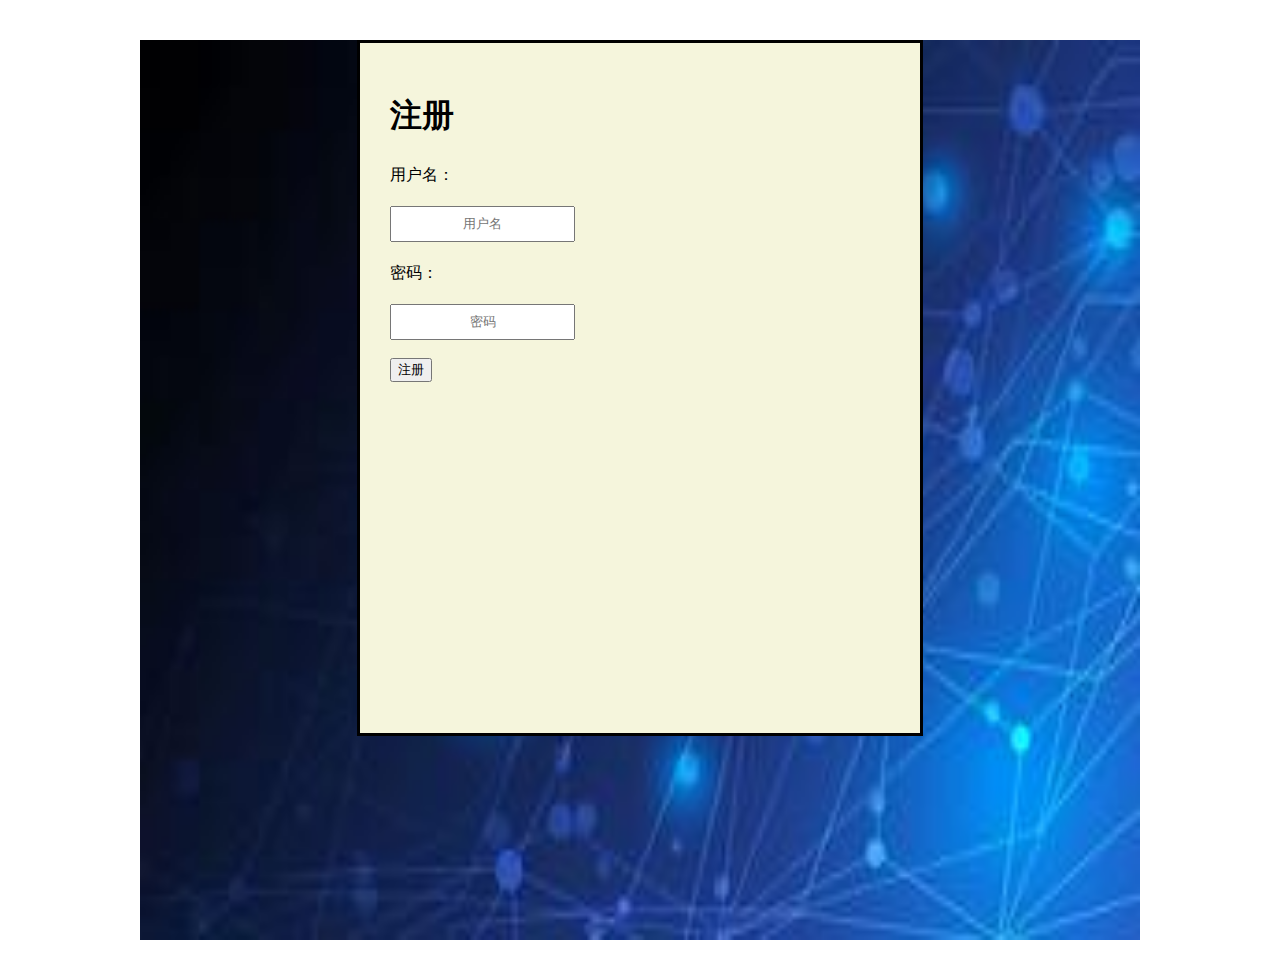
<file: index.html>
<!DOCTYPE html>
<html>
	<head>
		<meta charset="utf-8">
		<title>金斗云</title>
		<link rel="stylesheet" type="text/css" href="css/index.css"/>
		<script src="js/Bmob-2.2.5.min.js"></script>
		<script>
			Bmob.initialize("56298e29cf4a7b3c", "228068");
			Bmob.debug(true);
			function register(){
				var usernames=document.getElementById('username').value;
				var powassds=document.getElementById('powassd').value;
				let params = {
				    username: usernames,
				    password: powassds,
				}
				Bmob.User.register(params).then(res => {
				   location.href="login.html";
				}).catch(err => {
				  alert(err.error);
				});
			}
		</script>
	</head>

	<body>
		<div class="boxs">
			
			<div class="formm">
				<h1>注册</h1>
				<p>用户名：</p>
				<input type="text" id="username" placeholder="用户名"/>
				<p>密码：</p>
				<input type="text" id="powassd" placeholder="密码"/>
				<br/>
				<button onclick="register()">注册</button>
			</div>
		</div>
	</body>
</html>
</file>
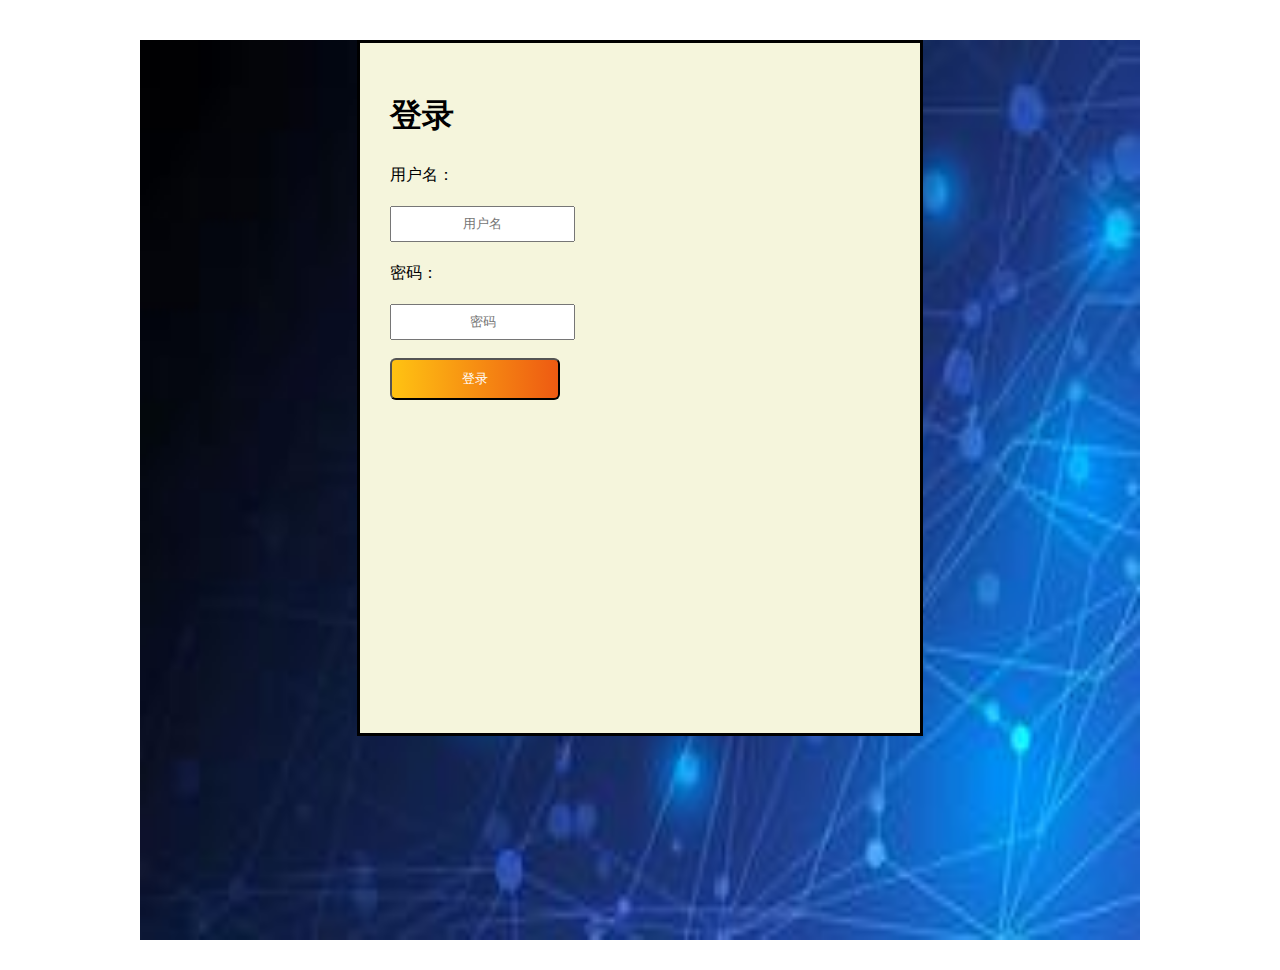
<file: login.html>
<!DOCTYPE html>
<html>
	<head>
		<meta charset="utf-8">
		<title>金斗云登录</title>
			<link rel="stylesheet" type="text/css" href="css/index.css"/>
			<script src="js/Bmob-2.2.5.min.js"></script>
			<script>
				Bmob.initialize("56298e29cf4a7b3c", "228068");
				Bmob.debug(true);
				function login(){
					var usernames=document.getElementById('username').value;
					var powassds=document.getElementById('powassd').value;
					 Bmob.User.login(usernames,powassds).then(res => {
					   location.href="动画.html";
					 }).catch(err => {
					  alert(err.error);
					});
				}
			</script>
		</head>
		
		<body>
			<div class="boxs">
				
				<div class="formm">
					<h1>登录</h1>
					<p>用户名：</p>
					<input type="text" id="username" placeholder="用户名"/>
					<p>密码：</p>
					<input type="text" id="powassd" placeholder="密码"/>
					<br/>
					<button class="but1" onclick="login()">登录</button>
				</div>
			</div>
		</body>
</html>
</file>
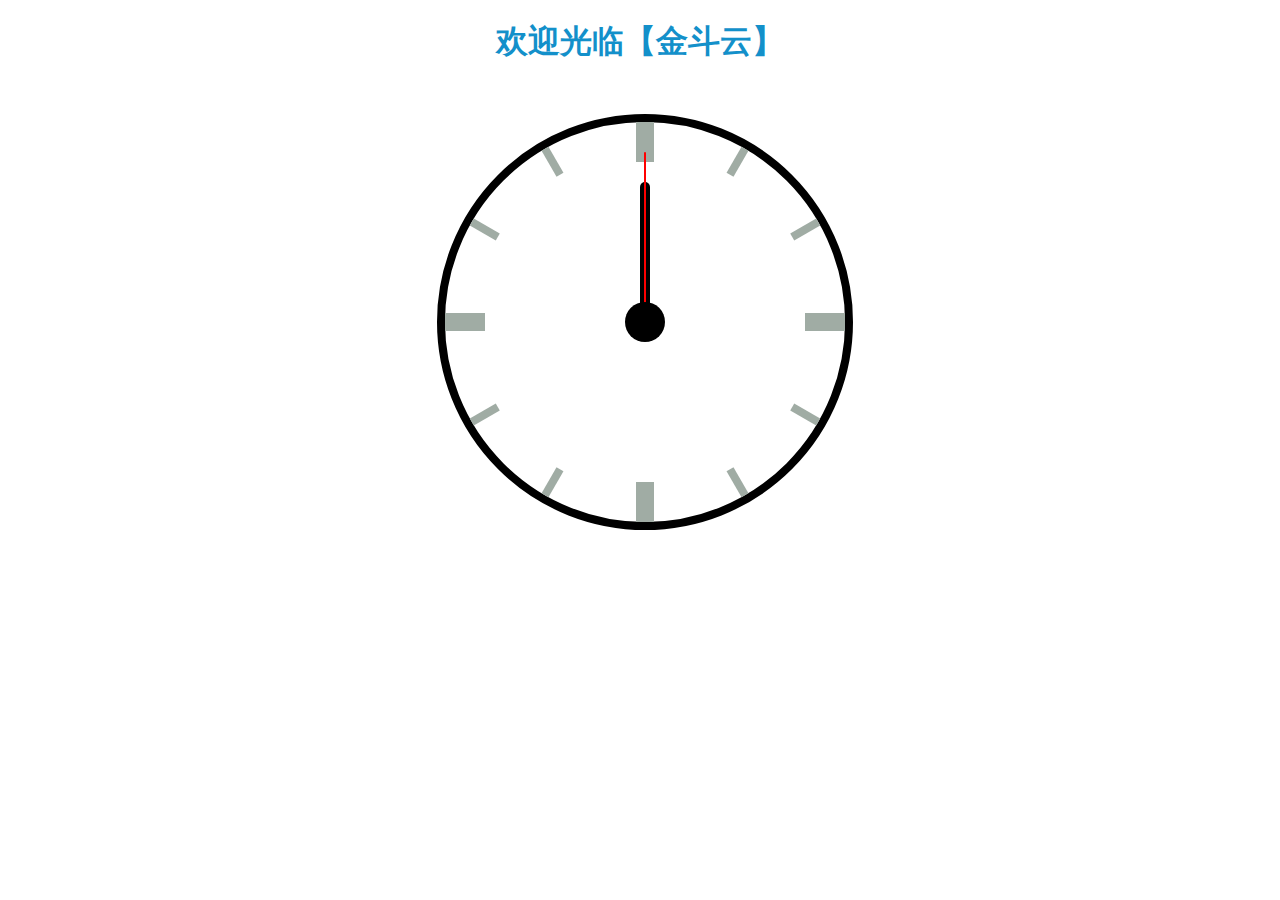
<file: 动画.html>
<!DOCTYPE html>
<html>
	<head>
		<meta charset="utf-8">
		<title></title>
		<style>
			.bg {
				width: 400px;
				height: 400px;
				border: 8px solid #000000;
				border-radius: 50%;
				margin: 30px auto;
				left: 30%;
				margin: 50px;
				position: relative;
			}
			@keyframes bell{
				from{transform: rotateY(0deg);}
				to{transform: rotateY(360deg);}
			}
            .bg div {
				position: absolute;
				transform-origin: bottom;
			}
			.bg .boxs {
				height: 170px;
				width: 8px;
				left: 196px;
				border-top: 30px solid #a0aca4;
			}
			.box3 {
				width: 10px;
				height: 140px;
				background-color: #000000;
				animation: time 43200s infinite;
				border-radius: 20px 20px;
				left: 195px;
				top: 60px;
			}
			.time{
				width: 2px;
				height: 170px;
				background-color: #ff0000;
				animation: movs 60s infinite steps(60);
				left: 199px;
				top: 30px;
				border-radius: 30px 30px;
			}

			.bg div:nth-child(2) {
				transform: rotate(30deg);
			}
			.bg div:nth-child(3) {
				transform: rotate(60deg);
			}
			.bg div:nth-child(4) {
				transform: rotate(120deg);
			}
			.bg div:nth-child(5) {
				transform: rotate(150deg);
			}
			.bg div:nth-child(6) {
				transform: rotate(210deg);
			}
			.bg div:nth-child(7) {
				transform: rotate(240deg);
			}
			.bg div:nth-child(8) {
				transform: rotate(300deg);
			}
			.bg div:nth-child(9) {
				transform: rotate(330deg);
			}
			.bg .boxx{
				width: 18px;
				left: 191px;
				height: 160px;
				border-top: 40px solid #a0aca4;
			}
			.bg div:nth-child(10) {
			}
			.bg div:nth-child(11) {
				transform: rotate(90deg);
			}
			.bg div:nth-child(12) {
				transform: rotate(180deg);
			}
			.bg div:nth-child(13) {
				transform: rotate(270deg);
			}
			.bg div:nth-child(15) {
				width: 40px;
				height: 40px;
				border-radius: 50%;
				background-color: #000000;
				left: 180px;
				top: 180px;
			}
			@keyframes movs {
				0% {
					transform: rotate(0deg);
				}
				100% {
					transform: rotate(360deg);
				}
			}
			@keyframes time {
				0% {
					transform: rotate(0deg);
				}
				100% {
					transform: rotate(360deg);
				}
			}
            h1{
				margin: 20px auto;
				display: block;
				text-align: center;
				color: #1390ca;
			}
		</style>
	</head>
	<body>
		<h1>欢迎光临【金斗云】</h1>
		<div class="bg">
			<div class="box3"></div>
			<div class="boxs"></div>
			<div class="boxs"></div>
			<div class="boxs"></div>
			<div class="boxs"></div>
			<div class="boxs"></div>
			<div class="boxs"></div>
			<div class="boxs"></div>
			<div class="boxs"></div>
			<div class="boxx"></div>
			<div class="boxx"></div>
			<div class="boxx"></div>
			<div class="boxx"></div>
            <div class="time"></div>
			<div></div>
		</div>
	</body>
</html>
</file>
<file: css/index.css>
.boxs{
	background-image: url(../images/53c8d26ba310a822ad8b3447.jpg);
	background-repeat: no-repeat;
	background-size: 100% 100%;
	height: 900px;
	width: 1000px;
	margin: 30px auto;
}
.formm{
	padding: 30px;
	border: 3px solid #000000;
	background-color: beige;
	width: 500px;
	height: 70%;
	margin: 40px auto;
}
.formm>h1{
}
.formm>p{
}
.formm>input{
}
.formm>p,.formm>input{
	display: block;
	display: flex;
	height: 30px;
	line-height: 30px;
	text-align: center;
}
.but1{
	transition: 1s;
	background-size: 200%;
	padding: 10px;
	color: #fff;
	border-radius: 6px;
	width: 170px;
	background-image:linear-gradient(to left,#ffc312,#ee5a12,#ffc312) ;
}
.but1:hover{
	background-position: right;
}
</file>
